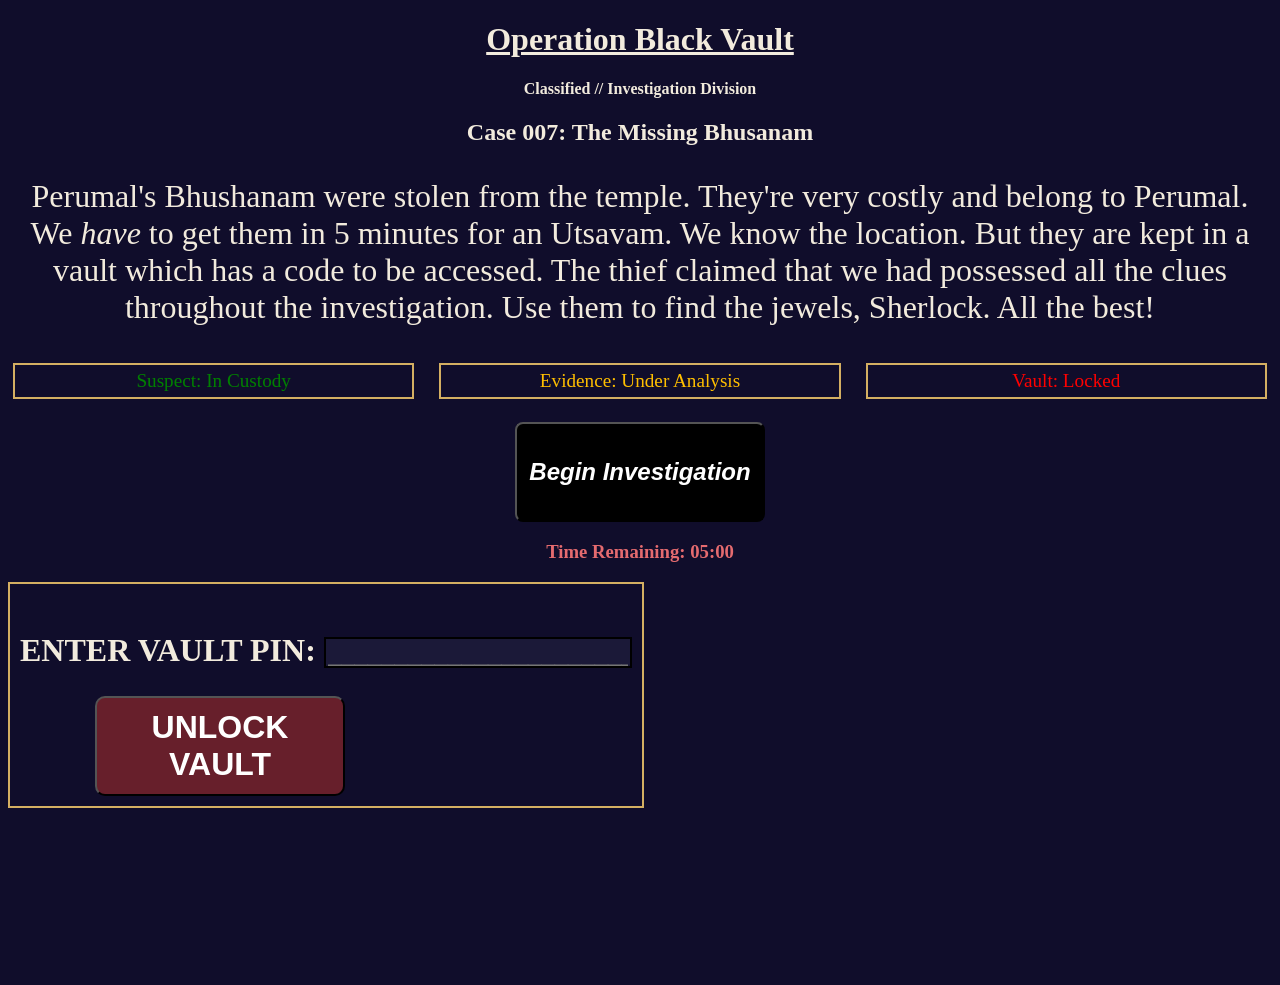
<file: index.html>
<!DOCTYPE html>
<html>
    <head>
        <title>Operation Black Vault</title>
        <link rel="stylesheet" href="style.css">
        <meta name="viewport" content="width=device-width, initial-scale=1.0">
    </head>
    <body>
        <div class="mainDiv">
        <h1><u>Operation Black Vault</u></h1>
        <h4>Classified // Investigation Division</h4>
        <h2>Case 007: The Missing Bhusanam</h2>
        <p>Perumal's Bhushanam were stolen from the temple. They're very costly and belong to Perumal. We <i>have</i> to get them in 5 minutes for an Utsavam. We know the location. But they are kept in a vault which has a code to be accessed. The thief claimed that we had possessed all the clues throughout the investigation. Use them to find the jewels, Sherlock. All the best!</p>
        <section class="status">
            <div id="suspectStatus">Suspect: In Custody</div>
            <div id="evidenceStatus">Evidence: Under Analysis</div>
            <div id="vaultStatus">Vault: Locked</div>
        </section>
        <br>
        <button class="beginInvestigation">Begin Investigation</button>
        <h3 class="timer">Time Remaining: 05:00</h3>
        <div class="investigationLayout">
        <section class="inpField">
            <br>
            <br>
        <div class="li">
        <label for="vaultPin" class="inLabel">ENTER VAULT PIN: </label>
        <input 
            type ="text"
            id="vaultPin"
            inputmode="numeric"
            autocomplete="off"
            maxlength="4"
            placeholder="___________________________________________________________"
            >
        </div>
        <br>
        <button id="unlockVault">UNLOCK VAULT</button>
        </section>
        <section class="clues">
            <p class="clueHeading">The following questions were given by the thief. Answer them, arrange the answers in the same order and enter it to open the vault!</p>
            <br>
            <dl>
                <dt>E-01 - The Nature of the Supreme</dt>
                <dd>Count what the record leaves absent. The Supreme is described through boundless virtues, yet the space reserved for the contrary remains untouched.</dd>
                <dt>E-02 - The Pilgrim's Origin</dt>
                <dd>Upon an island embraced by a sacred river, He rests with His head towards the forbidden direction. Yet, no injunction binds Him.</dd>
                <dt>E-03 — The Unspoken Foundation</dt>
                <dd>A seeker approaches the final refuge, carrying neither the pride of personal effort nor the claim of independent agency. The ancient record describes the conditions accompanying this act of surrender. Examine the doctrine to which the record alludes.</dd>
                <dt>E-04 — The Marks of the Tradition</dt>
                <dd>Seek the wisdom preserved by the Acharyas, and the insignia of renunciation. Though they belong to different contexts, both bear a common mark. Discover it.</dd>
            </dl>
        </section>
        </div>
        </div>
        <div class="explanation">
        <button class="exp">Case Archive: The Evidence Explained</button>
        </div>
        <script src="script.js"></script>
    </body>
</html>
</file>
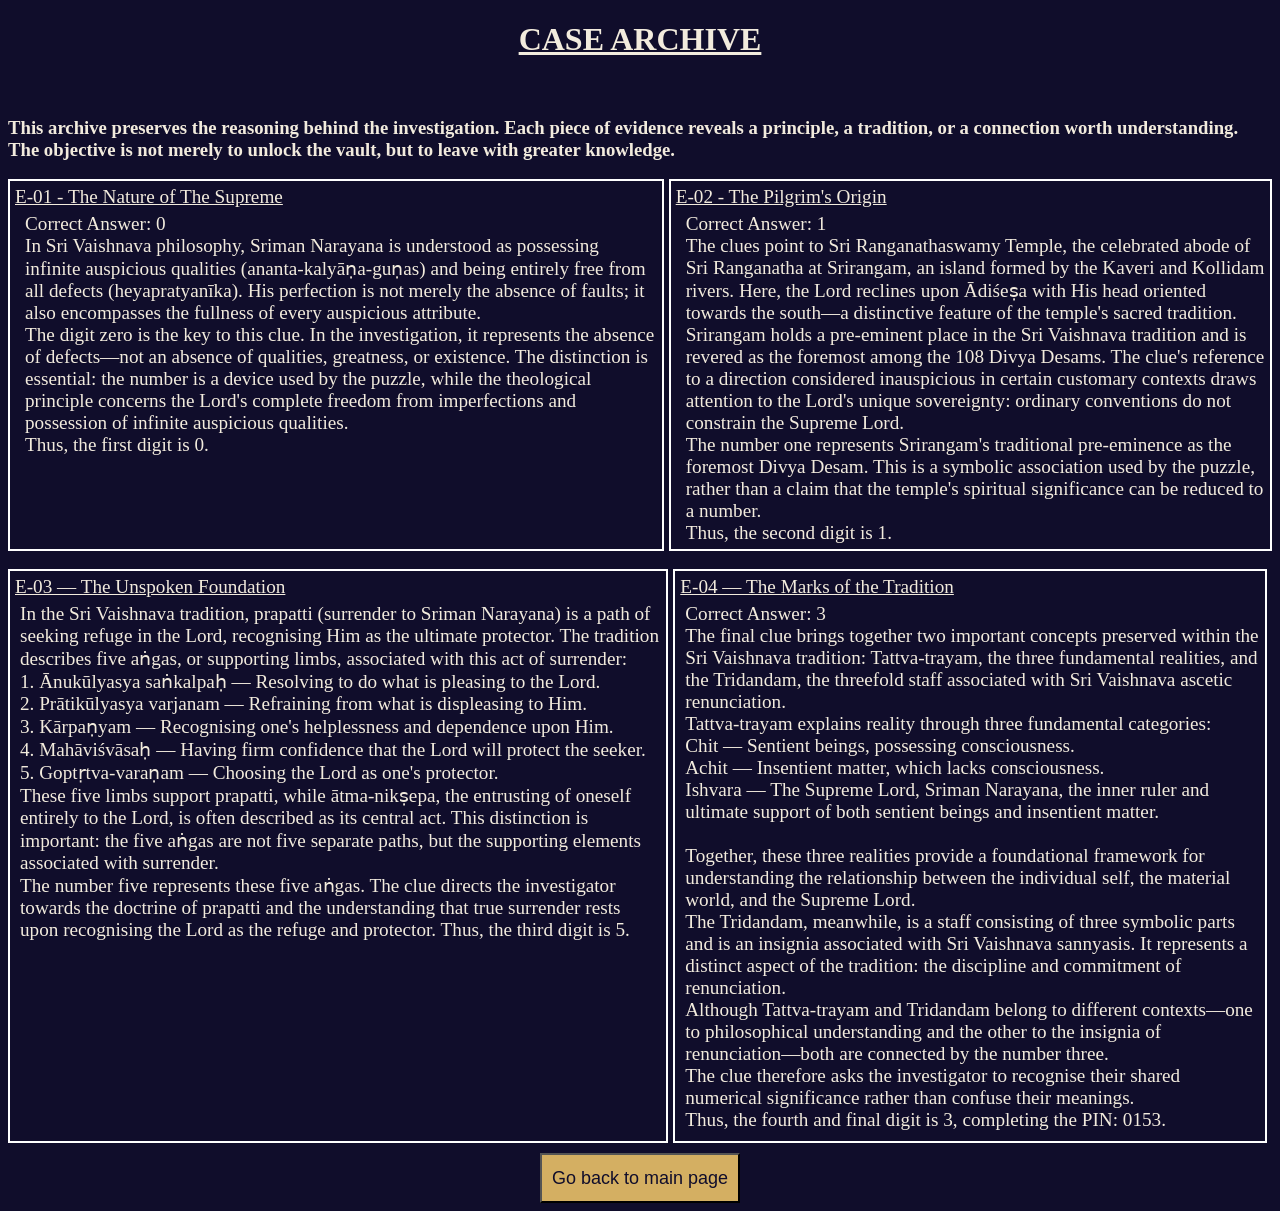
<file: case-archive.html>
<!DOCTYPE html>
<html>
    <head>
        <title>
            Case Archive
        </title>
        <meta name="viewport" content="width=device-width, initial-scale=1.0">
    </head>
    <body>
        <style>
            body{
                background-color: #100d2b;
            }
            h1{
                color: #f2ebdd;
                text-align: center;
            }
            h3{
                color: #f2ebdd;
                text-align: left;
            }
            #rowOne{
                display: flex;
                flex-direction:row;
                justify-content: space-evenly;  
            }
            #rowTwo{
                display: flex;
                flex-direction:row;
                justify-content: space-evenly;  
            }
            #clueOne{
                border: 2px solid white;
                margin-right: 5px;
            }
            .clueHeading{
                color: #f2ebdd;
                font-size: larger;
                text-decoration: underline;
            }
            #clueTwo{
                border: 2px solid white;
            }
            #clueThree{
                border: 2px solid white;
                margin-right: 5px;
            }
            #clueFour{
                border: 2px solid white;
                margin-right: 5px;
            }
            p{
                margin: 5px;
            }
            .clueOneExp{
                color: #f2ebdd;
                font-size: larger;
                padding-left: 10px;
            }
            .clueTwoExp{
                color: #f2ebdd;
                font-size: larger;
                padding-left: 10px;
            }
            .clueThreeExp{
                color: #f2ebdd;
                font-size: larger;
                padding-left: 5px;
                padding-bottom: 5px;
            }
            .clueFourExp{
                color: #f2ebdd;
                font-size: larger;
                padding-left: 5px;
                padding-bottom: 5px;
            }
            #backButton{
                margin-top: 10px;
                display: flex;
                justify-content: center;
            }
            .backHome{
                background-color: #D4af62;
                color: #100d2b;
                font-size: large;
                width: 200px;
                height: 50px;
                transition-duration: 0.5s;
                cursor: pointer;
            }
            .backHome:hover{
                color: #f2ebdd;
                background-color: #671f2b;
            }
            @media (max-width: 600px){
                #rowOne{
                    flex-direction: column;
                }
                #rowTwo{
                    flex-direction: column;
                }
                #clueOne, #clueTwo, #clueThree, #clueFour{
                    margin-right: 10px;
                    margin-left: 10px;
                    margin-top: 15px;
                    margin-bottom: 15px;
                }
            }
        </style>
        <h1><u>CASE ARCHIVE</u></h1>
        <br>
        <h3>This archive preserves the reasoning behind the investigation. Each piece of evidence reveals a principle, a tradition, or a connection worth understanding. The objective is not merely to unlock the vault, but to leave with greater knowledge.</h3>
        <section id="rowOne">
            <div id="clueOne">
                <p class="clueHeading">E-01 - The Nature of The Supreme</p>
                <p class="clueOneExp">
Correct Answer: 0
<br>
In Sri Vaishnava philosophy, Sriman Narayana is understood as possessing infinite auspicious qualities (ananta-kalyāṇa-guṇas) and being entirely free from all defects (heyapratyanīka). His perfection is not merely the absence of faults; it also encompasses the fullness of every auspicious attribute.<br>
The digit zero is the key to this clue. In the investigation, it represents the absence of defects—not an absence of qualities, greatness, or existence. The distinction is essential: the number is a device used by the puzzle, while the theological principle concerns the Lord's complete freedom from imperfections and possession of infinite auspicious qualities.<br>Thus, the first digit is 0.</p>
            </div>
            <div id="clueTwo">
                <p class="clueHeading">E-02 - The Pilgrim's Origin</p>
                <p class="clueTwoExp">Correct Answer: 1<br>
The clues point to Sri Ranganathaswamy Temple, the celebrated abode of Sri Ranganatha at Srirangam, an island formed by the Kaveri and Kollidam rivers. Here, the Lord reclines upon Ādiśeṣa with His head oriented towards the south—a distinctive feature of the temple's sacred tradition.
<br>
Srirangam holds a pre-eminent place in the Sri Vaishnava tradition and is revered as the foremost among the 108 Divya Desams. The clue's reference to a direction considered inauspicious in certain customary contexts draws attention to the Lord's unique sovereignty: ordinary conventions do not constrain the Supreme Lord.
<br>
The number one represents Srirangam's traditional pre-eminence as the foremost Divya Desam. This is a symbolic association used by the puzzle, rather than a claim that the temple's spiritual significance can be reduced to a number.
<br>
Thus, the second digit is 1.</p>
            </div>
        </section>
        <br>
        <section id="rowTwo">
            <div id="clueThree">
                <p class="clueHeading">E-03 — The Unspoken Foundation</p>
                <p class="clueThreeExp">In the Sri Vaishnava tradition, prapatti (surrender to Sriman Narayana) is a path of seeking refuge in the Lord, recognising Him as the ultimate protector. The tradition describes five aṅgas, or supporting limbs, associated with this act of surrender:<br>

1. Ānukūlyasya saṅkalpaḥ — Resolving to do what is pleasing to the Lord.<br>
2. Prātikūlyasya varjanam — Refraining from what is displeasing to Him.<br>
3. Kārpaṇyam — Recognising one's helplessness and dependence upon Him.<br>
4. Mahāviśvāsaḥ — Having firm confidence that the Lord will protect the seeker.<br>
5. Goptṛtva-varaṇam — Choosing the Lord as one's protector.<br>
These five limbs support prapatti, while ātma-nikṣepa, the entrusting of oneself entirely to the Lord, is often described as its central act. This distinction is important: the five aṅgas are not five separate paths, but the supporting elements associated with surrender.<br>

The number five represents these five aṅgas. The clue directs the investigator towards the doctrine of prapatti and the understanding that true surrender rests upon recognising the Lord as the refuge and protector.

Thus, the third digit is 5.</p>
            </div>
            <div id="clueFour">
                <p class="clueHeading">E-04 — The Marks of the Tradition</p>
                <p class="clueFourExp">Correct Answer: 3<br>
The final clue brings together two important concepts preserved within the Sri Vaishnava tradition: Tattva-trayam, the three fundamental realities, and the Tridandam, the threefold staff associated with Sri Vaishnava ascetic renunciation.
<br>
Tattva-trayam explains reality through three fundamental categories:
<br>
Chit — Sentient beings, possessing consciousness.<br>
Achit — Insentient matter, which lacks consciousness.<br>
Ishvara — The Supreme Lord, Sriman Narayana, the inner ruler and ultimate support of both sentient beings and insentient matter.<br>
<br>
Together, these three realities provide a foundational framework for understanding the relationship between the individual self, the material world, and the Supreme Lord.
<br>
The Tridandam, meanwhile, is a staff consisting of three symbolic parts and is an insignia associated with Sri Vaishnava sannyasis. It represents a distinct aspect of the tradition: the discipline and commitment of renunciation.
<br>
Although Tattva-trayam and Tridandam belong to different contexts—one to philosophical understanding and the other to the insignia of renunciation—both are connected by the number three.
<br>
The clue therefore asks the investigator to recognise their shared numerical significance rather than confuse their meanings.
<br>
Thus, the fourth and final digit is 3, completing the PIN: 0153.</p>
            </div>
        </section>
        <div id="backButton">
        <button class="backHome">Go back to main page</button>
        </div>
    </body>
    <script>
        let homeButton = document.querySelector(".backHome");
        homeButton.addEventListener("click", click);
        function click(){
            window.location.href = "index.html"
        }
    </script>
</html>
</file>
<file: style.css>
body{
    background-color: #100d2b;
}
h1{
    font-size: xx-large;
    font-weight: 900;
}
.mainDiv{
    color: #F2EBDD;
    text-align: center;
    font-family: Baskerville, "Baskerville Old Face", "Goudy Old Style", Garamond, "Times New Roman", serif;
}
p{
    font-size: xx-large;
}
.timer{
    color: #E56B6F;
}
.beginInvestigation{
    background-color: black;
    color: white;
    height: 100px;
    width: 250px;
    font-style: italic;
    font-size: large;
}
.status{
    
    display:flex;
    justify-content: center;
    align-items: center;
    gap:15px;
    flex-direction: row;
}
#suspectStatus, #evidenceStatus, #vaultStatus{
    padding: 5px;
    border: 2px solid#D4aF62;
    font-size: larger;
    margin: 5px;
}
#suspectStatus{
    color: green;
    flex: 1;
}
#evidenceStatus{
    color:rgb(255, 191, 0);
    flex: 1;
}
#vaultStatus{
    color: red;
    flex: 1;
}
.beginInvestigation{
    font-size: x-large;
    font-weight: 900;
    border-radius: 8px;
    background-color: black;
    transition-duration: 0.5s;
    cursor:pointer;
}
.beginInvestigation:hover{
    background-color: chartreuse;
    color: black;
}
.investigationLayout{
    display: flex;
    flex-direction: row;
    justify-content: space-between;
    align-items: flex-start;
    gap: 30px;
}
.inpField{
    display: flex;
    flex-direction: column;
    justify-content: flex-start;
    align-items: flex-start;
    gap: 2px;
    border: 2px solid #D4aF62;
    padding: 10px;
}
.inLabel{
    font-weight: 900;
    font-size: xx-large;
}
#vaultPin{
    font-size: x-large;
    height: 25px;
    width: 300px;
    background-color: #1B1938;
    color: #F2EBDD;
    border: 2px solid black;
}
#unlockVault{
    font-size: xx-large;
    font-weight: 900;
    background-color: #671F2B;
    color: white;
    height: 100px;
    width: 250px;
    margin-left: 75px;
    margin-top: 5px;
    transition-duration: 0.35s;
    cursor: pointer;
    border-radius: 10px;
}
#unlockVault:hover{
    background-color: #D4aF62;
    color: lightyellow;
}
.clues{
    padding: 15px;
    display: flex;
    flex-direction: column;
    justify-content: flex-start;
    align-items: flex-end;
    border: 5px, solid, #D4aF62;
    text-align: left;
    font-size: xx-large;
}
.clues dt {
    margin-top: 12px;
    font-weight: bold;
    color: #D4AF62;
}
.clues dd {
    margin-top: 5px;
    margin-left: 0;
    line-height: 1.4;
}
.clueHeading {
    margin-top: 0;
}
.clues dt:not(:first-of-type) {
    border-top: 1px solid #D4AF62;
    padding-top: 8px;
}
.explanation{
    display: flex;
    justify-content:center;
    margin-top: 11%;
    margin-bottom: 3%;
}
.exp{
    width: 250px;
    height: 45px;
    font-size: large;
    color: #100d2b;
    background-color: #D4AF62;
    border-radius: 5px;
    transition-duration: 0.5s;
    cursor: pointer;
}
.exp:hover{
    background-color: #671F2B;
    color: #F2EBDD;
}
@media (max-width: 600px){
    .investigationLayout{
        flex-direction: column;
    }
    .status{
        flex-direction: column;
    }
    #unlockVault{
        margin-left: 0px;
        align-self: center;
    }
    #vaultPin{
        width: 50%;
    }
    .clues{
        font-size: large;
        align-items: center;
    }
    p{
        font-size: large;
    }
}
</file>
